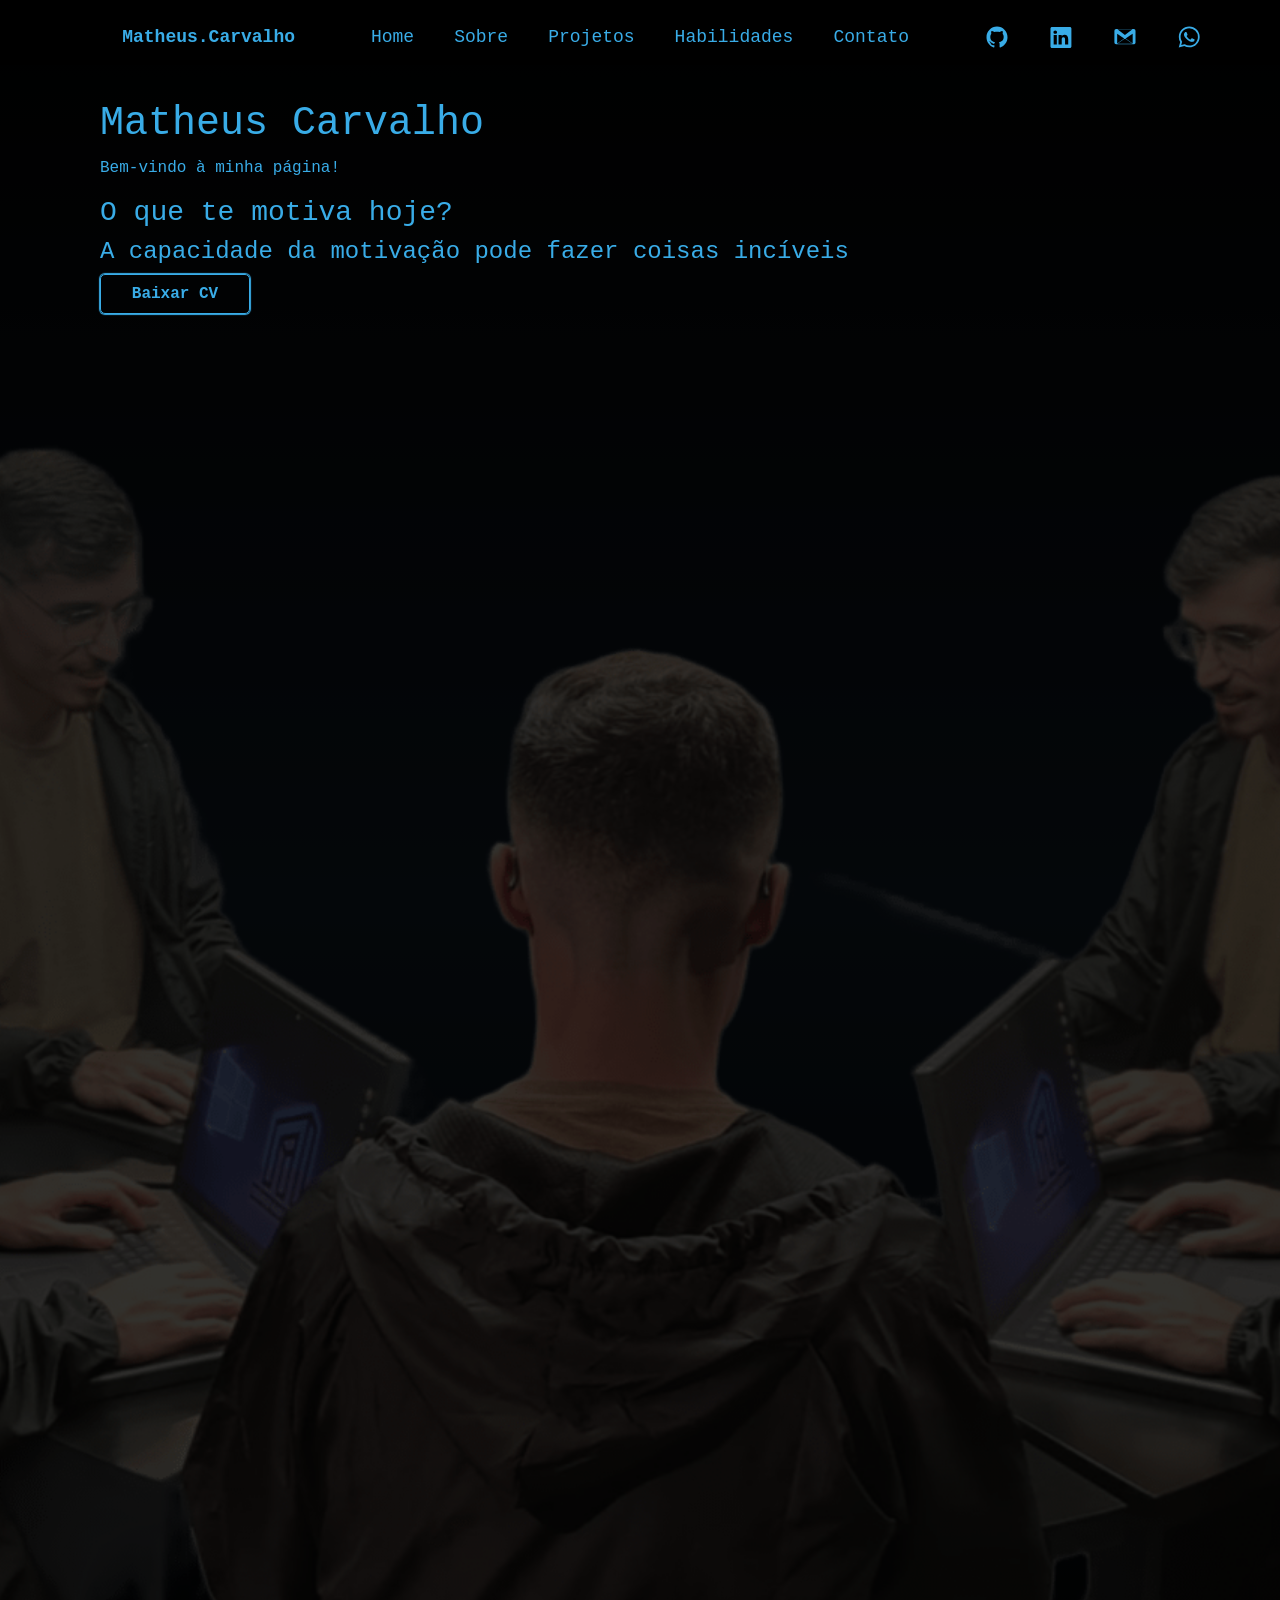
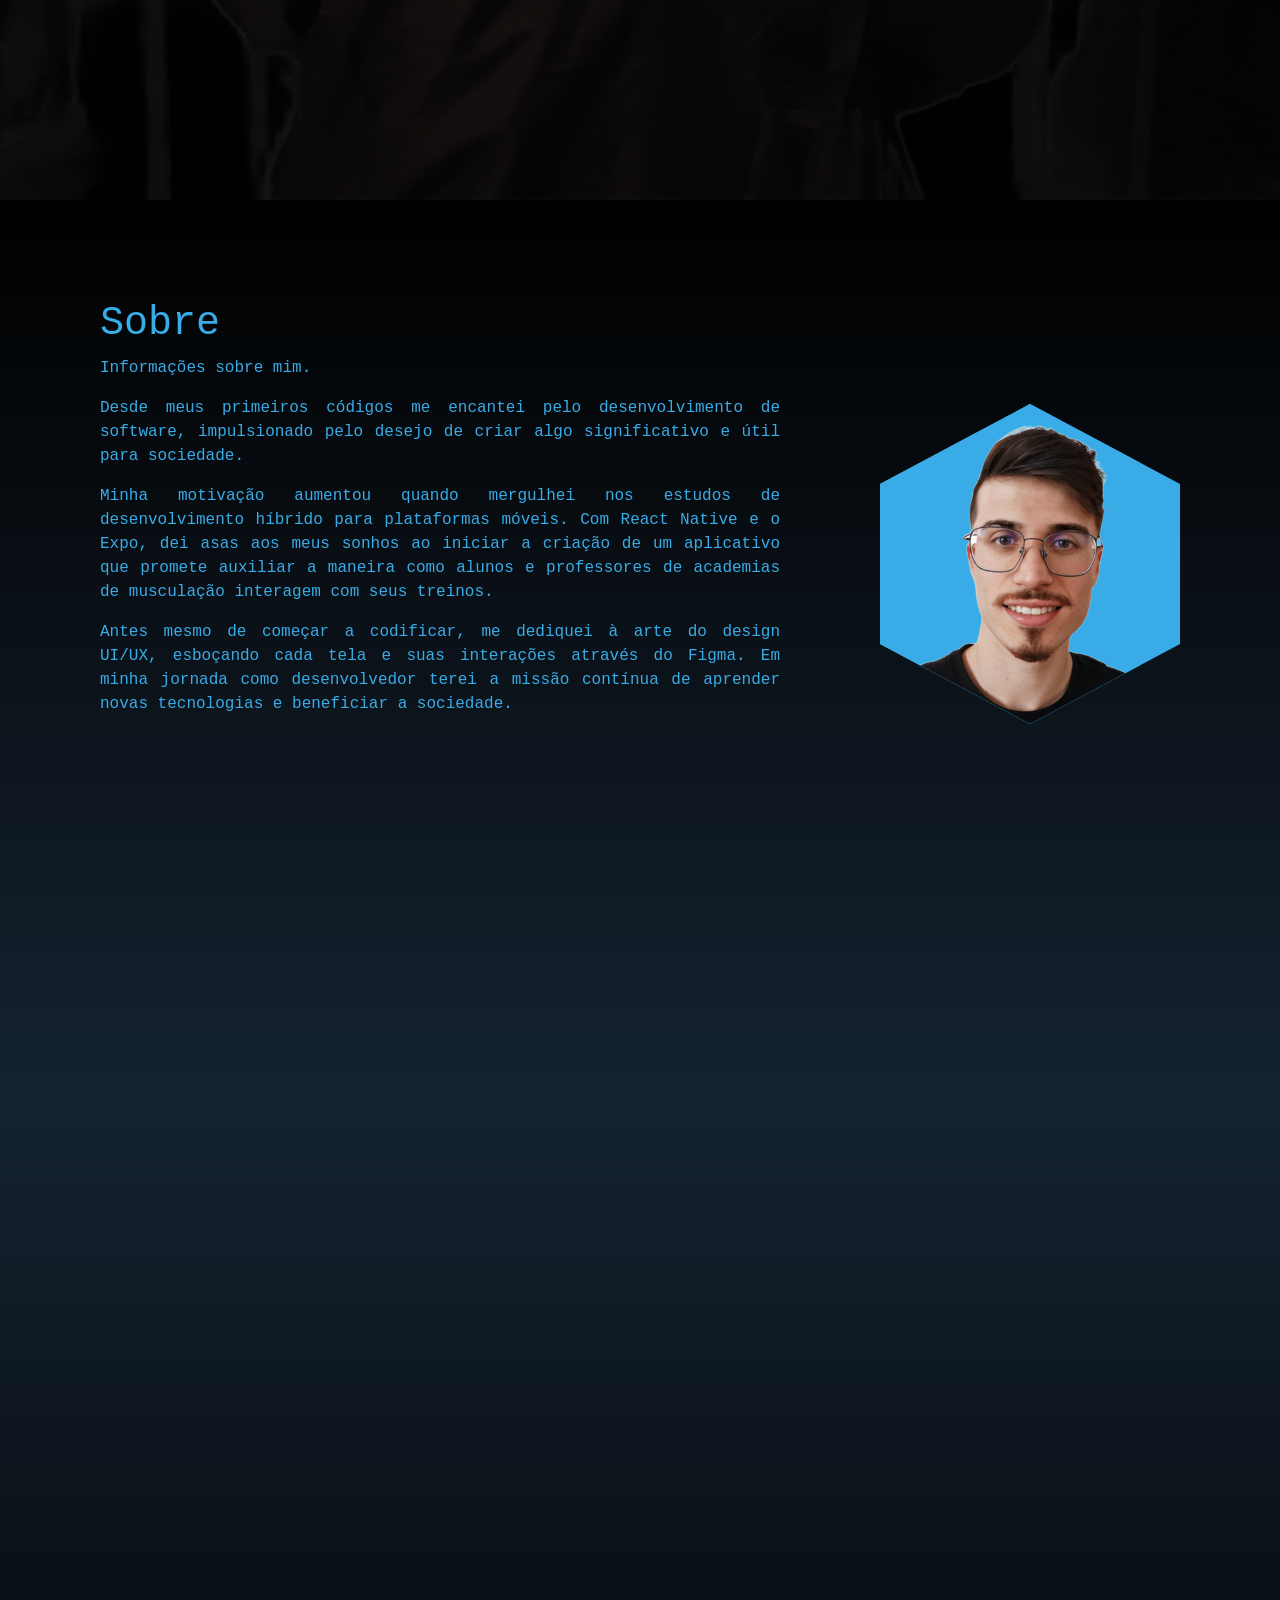
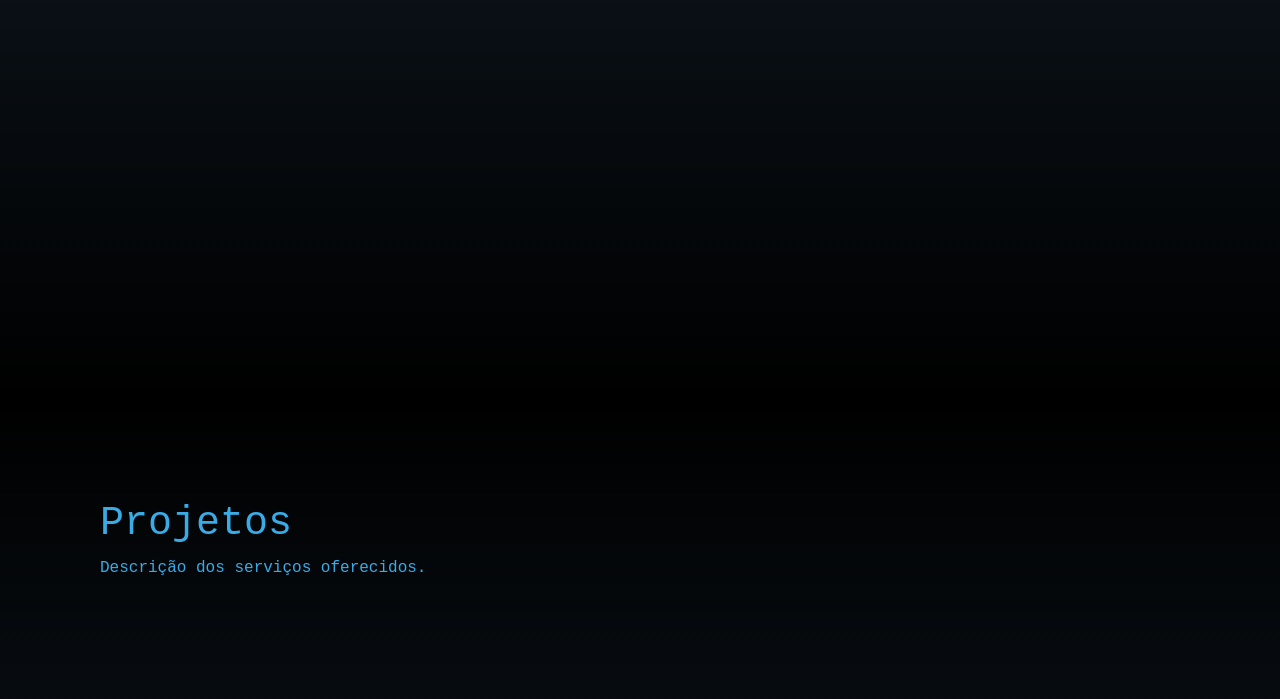
<file: index.html>
<!DOCTYPE html>
<html lang="pt-br">
<head>
    <meta charset="UTF-8">
    <meta name="viewport" content="width=device-width, initial-scale=1.0">
    <title>Matheus Carvalho</title>
    <link href="https://cdn.jsdelivr.net/npm/bootstrap@5.3.3/dist/css/bootstrap.min.css" rel="stylesheet" integrity="sha384-QWTKZyjpPEjISv5WaRU9OFeRpok6YctnYmDr5pNlyT2bRjXh0JMhjY6hW+ALEwIH" crossorigin="anonymous">
    <link rel="stylesheet" href="./src/styles.css">
</head>
<body>
    <nav id="navbar">
        <div class="topo">
            <div class="menu-hamburger">
                <ul>
                    <li id="li-hamburger"><button id="button-hamburger" onclick="mostraMenu()"><img src="./assets/menu_hamburger_icon.svg" alt="menu" class="hamburger"></button></li>
                </ul>
            </div>
            <div class="logo">
                <ul>
                    <li><a href="#home" class="nome">Matheus.Carvalho</a></li>
                </ul>
            </div>
            <div id="menu">
                <ul>
                    <li><a href="#home">Home</a></li>
                    <li><a href="#sobre">Sobre</a></li>
                    <li><a href="#projetos">Projetos</a></li>
                    <li><a href="#habilidades">Habilidades</a></li>
                    <li><a href="#contato">Contato</a></li>
                </ul>
            </div>
            <div id="sociais">
                <ul>
                    <li><a href="https://github.com/Matheus-BRC"><img src="./assets/github_icon.svg" alt="github" class="github"></a></li>
                    <li><a href="https://www.linkedin.com/in/matheus-carvalho-4013941a2/"><img src="./assets/linkedin_icon.svg" alt="linkedin" class="linkedin"></a></li>
                    <li><a href="mailto:matheusbatista327@gmail.com"><img src="./assets/gmail_icon.svg" alt="gmail" class="gmail"></a></li>
                    <li><a href="https://wa.me/5511964730352"><img src="./assets/whatsapp_icon.svg" alt="whatsapp" class="whatsapp"></a></li>
                </ul>
            </div>
            <div class="foto">
                <ul>
                    <li id="li-foto"><a href="#contato"><img src="./assets/Perfil.png" alt="Matheus Carvalho" class="foto-perfil"></a></li>
                </ul>
            </div>
        </div>
        <div id="menu-suspenso" class="menu-suspenso">
            <ul>
                <li><a href="#home">Home</a></li>
                <li><a href="#sobre">Sobre</a></li>
                <li><a href="#projetos">Projetos</a></li>
                <li><a href="#habilidades">Habilidades</a></li>
                <li><a href="#contato">Contato</a></li>
            </ul>
        </div>
    </nav>

    <section id="home">
        <h1>Matheus Carvalho</h1>
        <p>Bem-vindo à minha página!</p>
        <div>
            <h3>O que te motiva hoje?</h3>
            <h4>A capacidade da motivação pode fazer coisas incíveis</h4>
            <button class="download">Baixar CV</button>
        </div>
    </section>

    <section id="sobre">
        <h1>Sobre</h1>
        <p>Informações sobre mim.</p>
        <div class="container-sobre">
            <div class="texto">
                <p>Desde meus primeiros códigos me encantei pelo desenvolvimento de software, impulsionado pelo desejo de criar algo significativo e útil para sociedade.</p>
                <p>Minha motivação aumentou quando mergulhei nos estudos de desenvolvimento híbrido para plataformas móveis. Com React Native e o Expo, dei asas aos meus sonhos ao iniciar a criação de um aplicativo que promete auxiliar a maneira como alunos e professores de academias de musculação interagem com seus treinos.</p>
                <p>Antes mesmo de começar a codificar, me dediquei à arte do design UI/UX, esboçando cada tela e suas interações através do Figma. Em minha jornada como desenvolvedor terei a missão contínua de aprender novas tecnologias e beneficiar a sociedade.</p>
            </div>
            <div class="hexagon">
                 <div class="imagem">
                     <img src="./assets/Perfil1.png" alt="" class="capa">
                 </div>
             </div>
         </div>
    </section>

    <section id="projetos">
        <h1>Projetos</h1>
        <p>Descrição dos serviços oferecidos.</p>
    </section>

    <section id="habilidades">
        <h1>Habilidades</h1>
        <p>Informações sobre a empresa.</p>
        
    </section>

    <footer class="footer">
        <section id="contato">
            <div class="footer-contato">
                <div class="footer-nome">
                    <h1>Matheus.Carvalho</h1>
                    <p>Entre em contato</p>
                </div>
                <ul>
                    <li><a href="https://github.com/Matheus-BRC"><img src="./assets/github_icon.svg" alt="github" class="github"><span>github.com/Matheus-BRC</span></a></li>
                    <li><a href="https://www.linkedin.com/in/matheus-carvalho-4013941a2/"><img src="./assets/linkedin_icon.svg" alt="linkedin" class="linkedin"><span>linkedin.com/in/matheus-carvalho-4013941a2/</span></a></li>
                    <li><a href="mailto:matheusbatista327@gmail.com"><img src="./assets/gmail_icon.svg" alt="gmail" class="gmail"><span>matheusbatista327@gmail.com</span></a></li>
                    <li><a href="https://wa.me/5511964730352"><img src="./assets/whatsapp_icon.svg" alt="whatsapp" class="whatsapp"><span>11 964730352</span></a></li>
                </ul>
            </div>
            <div class="copyright">
                <p>© Matheus.Carvalho 2024</p>
            </div>
        </section>
    </footer>

    <script src="https://cdn.jsdelivr.net/npm/bootstrap@5.3.3/dist/js/bootstrap.bundle.min.js" integrity="sha384-YvpcrYf0tY3lHB60NNkmXc5s9fDVZLESaAA55NDzOxhy9GkcIdslK1eN7N6jIeHz" crossorigin="anonymous"></script>
    <script src="./src/scripts.js"></script>
</body>
</html>
</file>
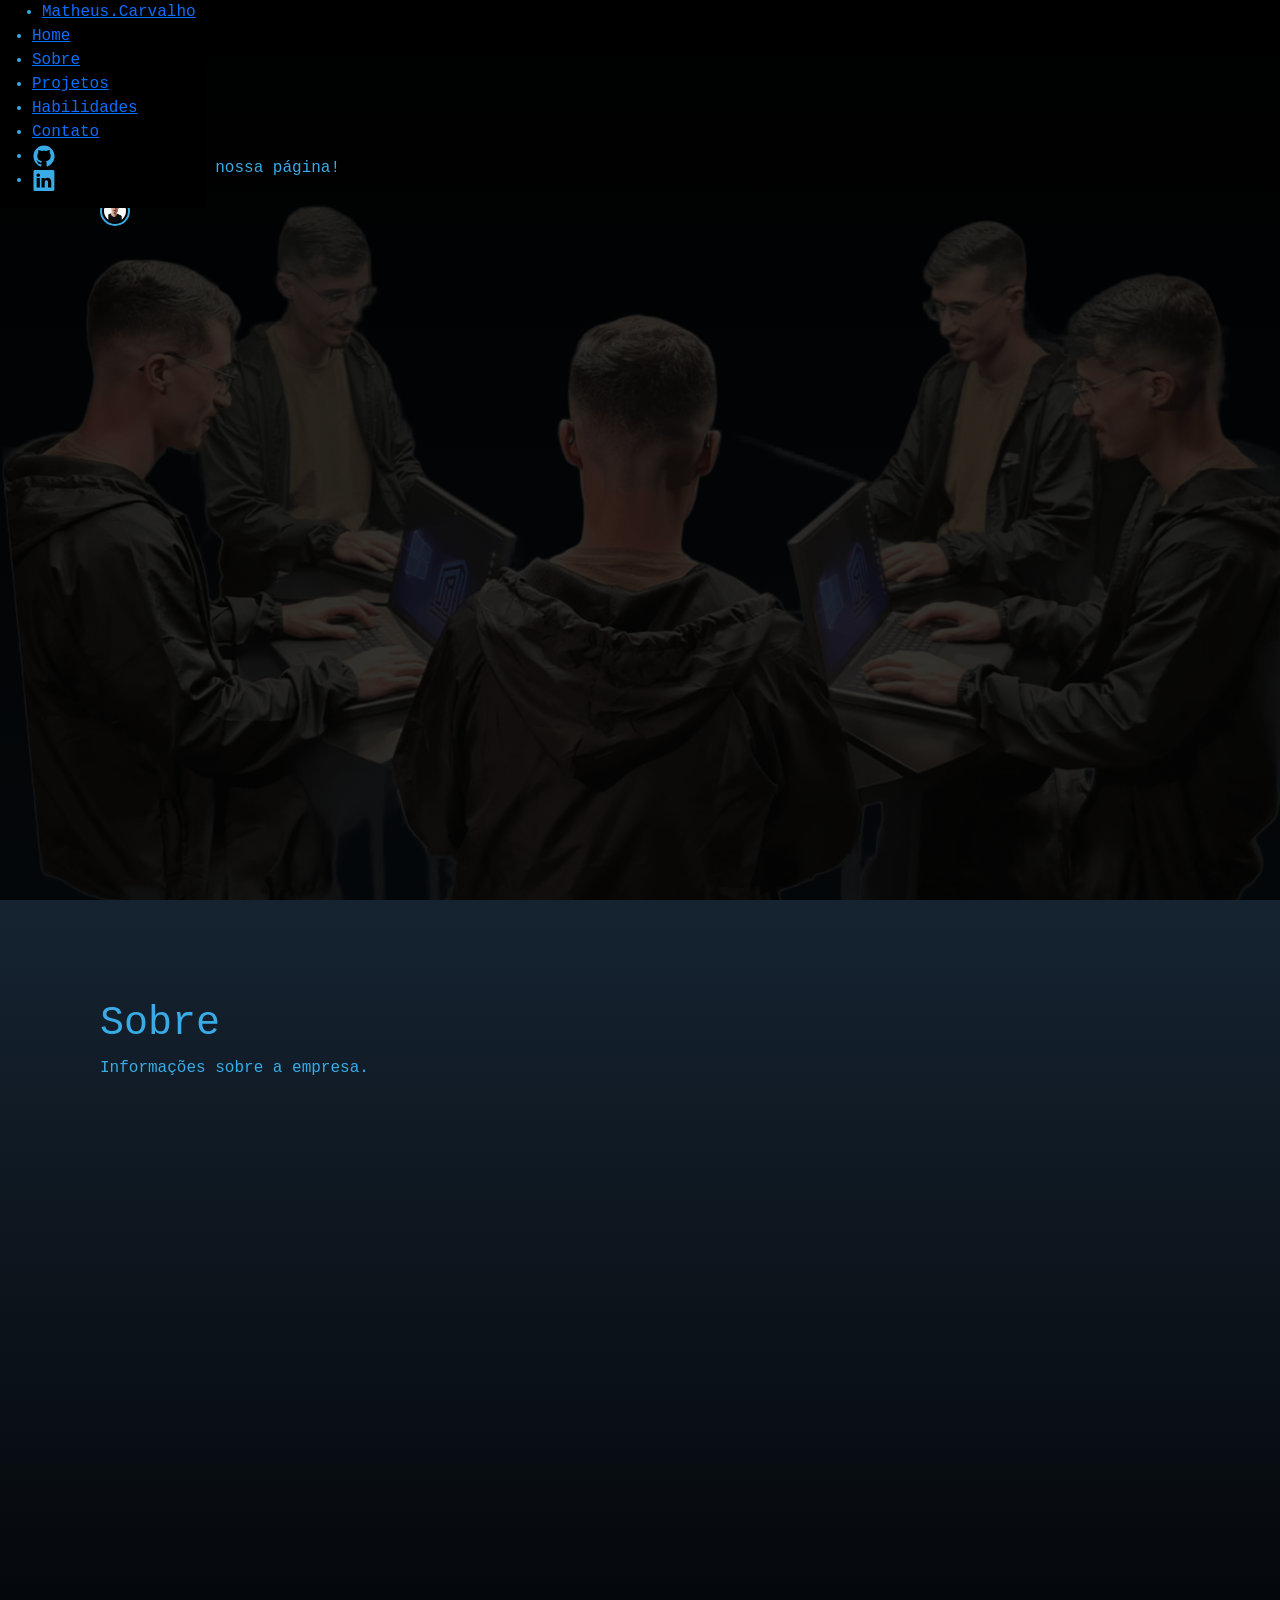
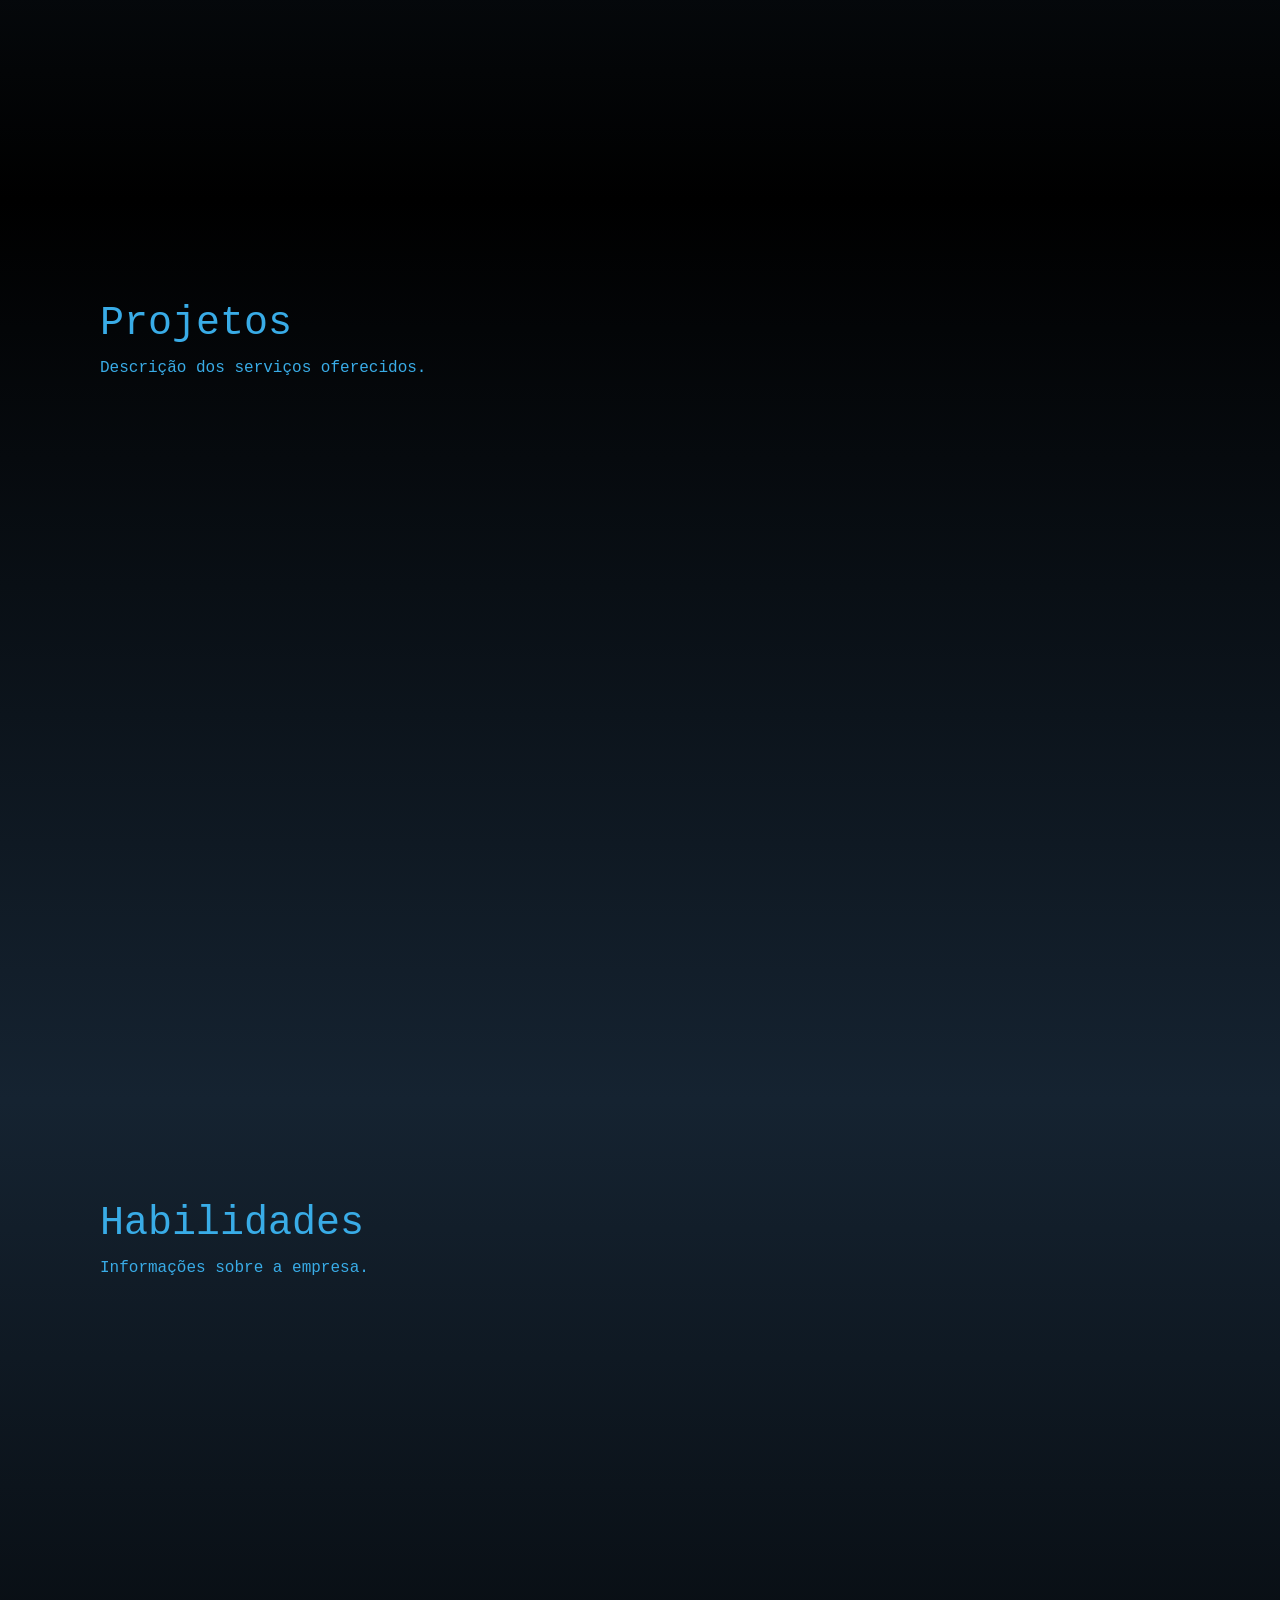
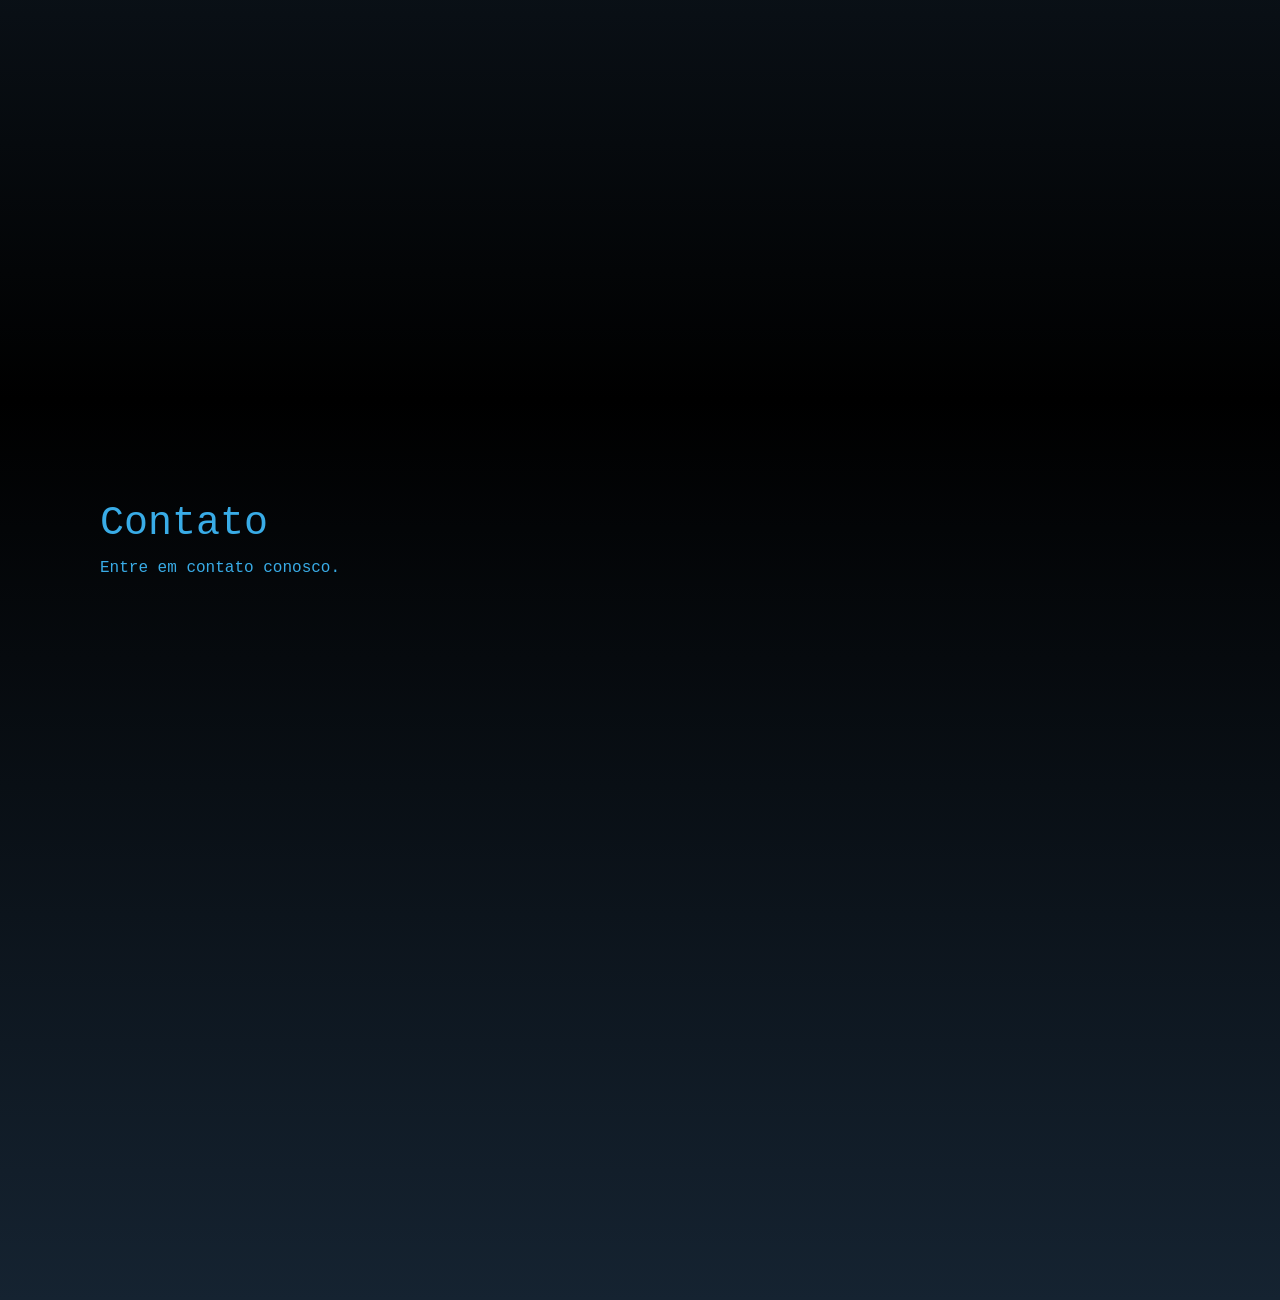
<file: src/index.html>
<!DOCTYPE html>
<html lang="pt-br">
<head>
    <meta charset="UTF-8">
    <meta name="viewport" content="width=device-width, initial-scale=1.0">
    <title>Matheus Carvalho</title>
    <link href="https://cdn.jsdelivr.net/npm/bootstrap@5.3.3/dist/css/bootstrap.min.css" rel="stylesheet" integrity="sha384-QWTKZyjpPEjISv5WaRU9OFeRpok6YctnYmDr5pNlyT2bRjXh0JMhjY6hW+ALEwIH" crossorigin="anonymous">
    <link rel="stylesheet" href="styles.css">
</head>
<body>
    <nav id="navbar">
        <ul>
            <div class="logo">
                <li><a href="">Matheus.Carvalho</a></li>
            </div>
            <div class="menu">
                <li><a href="#home">Home</a></li>
                <li><a href="#sobre">Sobre</a></li>
                <li><a href="#projetos">Projetos</a></li>
                <li><a href="#habilidades">Habilidades</a></li>
                <li><a href="#contato">Contato</a></li>
            </div>
            <div class="contato">
                <li><a href="https://github.com/Matheus-BRC"><img src="../assets/github_icon.svg" alt="" class="github"></a></li>
                <li><a href="https://www.linkedin.com/in/matheus-carvalho-4013941a2/"><img src="../assets/linkedin_icon.svg" alt="" class="linkedin"></a></li>
            </div>
        </ul>
    </nav>

    <section id="home">
        <h1>Home</h1>
        <p>Bem-vindo à nossa página!</p>
        <img src="../assets/Perfil.png" alt="Matheus Carvalho" class="foto-perfil">
    </section>

    <section id="sobre">
        <h1>Sobre</h1>
        <p>Informações sobre a empresa.</p>
    </section>

    <section id="projetos">
        <h1>Projetos</h1>
        <p>Descrição dos serviços oferecidos.</p>
    </section>

    <section id="habilidades">
        <h1>Habilidades</h1>
        <p>Informações sobre a empresa.</p>
    </section>

    <section id="contato">
        <h1>Contato</h1>
        <p>Entre em contato conosco.</p>
    </section>

    <script src="https://cdn.jsdelivr.net/npm/bootstrap@5.3.3/dist/js/bootstrap.bundle.min.js" integrity="sha384-YvpcrYf0tY3lHB60NNkmXc5s9fDVZLESaAA55NDzOxhy9GkcIdslK1eN7N6jIeHz" crossorigin="anonymous"></script>
    <script src="scripts.js"></script>
</body>
</html>
</file>
<file: src/styles.css>
body, html {
    height: 100%;
    width: 100%;
    margin: 0;
    padding: 0;
    font-family: monospace;
    font-size: 16px;
    text-align: justify;
    background-color: black;
    color: #39ace7;
    background: repeating-linear-gradient(to bottom, black, #152331, black);
    transition: background-color 0.3s, color 0.3s;
    background-size: 100% 200%; /* Ajusta a altura do gradiente repetido */
}

#navbar {
    position: fixed;
    z-index: 1000; /* Fica sempre por cima dos outros elementos */
}

#navbar .topo {
    display: flex;
    justify-content: space-between;
    position: fixed;
    top: 0;
    width: 100%;
    font-size: 18px;
    background-color: black;
    padding-top: 10px;
}

#navbar .topo ul {
    list-style-type: none;
    margin: 0;
    padding: 0;
    display: flex;
}

#navbar .topo ul li a, #navbar ul li button{
    color: #39ace7; /* #0784b5; */
    text-decoration: none;
    padding: 14px 20px;
    display: block;
    background-color: transparent;
    border: none;
}

#navbar .topo ul li a:hover, #navbar ul li button:hover {
    background-color: #152331;
    margin-top: 5px;
    padding: 10px 20px;
    border-radius: 5px;
}

#menu ul li {
    margin: 0 15px;
}

.logo, #menu, #sociais, .menu-hamburger, .foto {
    display: flex;
    margin: 0 10px;
}

.menu-hamburger, .foto {
    display: none;
    /* background-color: yellow; */
}

.logo {
    flex: 1;
    justify-content: end;
    /* background-color: red; */
}

#menu {
    flex: 2;
    justify-content: center;
    /* background-color: yellow; */
}

#sociais {
    flex: 1;
    display: flex;
    /* justify-content: center; */
    /* background-color: green; */
}

.nome{
    font-weight: bold;
}

.github, .linkedin, .gmail, .whatsapp, .hamburger {
    width: 24px;
}

.foto-perfil{
    width: 30px;
    border-radius: 50%; /* Faz a imagem redonda */
    object-fit: cover; /* Garante que a imagem se ajuste bem no círculo */
    padding: 2px;
    border: #39ace7 solid 2px;
}

.menu-suspenso {
    display: none;
}

.menu-suspenso.show {
    display: flex;
    justify-content: space-between;
    position: fixed;
    top: 68px;
    width: 100%;
    font-size: 18px;
    background-color: black;
    padding-top: 10px;
    justify-content: center;
    align-items: center;
    border: solid 1px #39ace7;
}

.menu-suspenso.show ul {
    list-style-type: none;
}

.menu-suspenso.show ul li {
    
}

.menu-suspenso.show ul li a {
    text-decoration: none;
    color: #39ace7;
}

section {
    padding: 100px;
    height: 100vh;
    box-sizing: border-box;
}

#home {
    position: relative;
    background-image: url('../assets/Five1.png');
    background-size: cover;
    background-position: center;
    background-repeat: no-repeat; /* Evita a repetição da imagem */
    height: 100vh; /* Altura da sessão */
}

#home::before {
    content: "";
    position: absolute;
    top: 0;
    left: 0;
    right: 0;
    bottom: 0;
    background-color: rgba(0, 0, 0, 0.8); /* Escurecimento com 50% de opacidade */
    z-index: 1; /* Coloca a sobreposição acima da imagem */
}

#home * {
    position: relative;
    z-index: 2; /* Garante que o conteúdo esteja acima da sobreposição */
}

.download {
    width: 150px;
    height: 40px;
    background-color: transparent;
    color: #39ace7;
    font-weight: bold;
    border: solid 1px #39ace7;
    border-radius: 5px;
    box-shadow: 0 0 1px 1px #39ace7;
}

.container-sobre {
    display: flex;
    justify-content: space-between;
    align-items: center;
}

.texto {
    flex: 1;
    margin-right: 100px;
}

.hexagon {
    background-color: #39ace7;
    clip-path: polygon(50% 0%, 100% 25%, 100% 75%, 50% 100%, 0% 75%, 0% 25%);
    width: 300px;
    height: 320px;
}

.imagem {
    position:relative;
    left: -40px;
    background-color: #39ace7;
    object-fit: cover; /* Garante que a imagem se ajuste bem no círculo */
}

.capa{
    width: 400px;
}

footer {
    text-align: center;
    border-top: solid 1px #39ace7;
    background-color: black;
}

footer section {
    height: 0;
    padding: 0;
    margin: 20px 0;
    box-sizing: border-box;
}

.footer-contato {
    display: flex;
    align-items: center;
    justify-content: center;
    flex-direction: row;
}

footer section ul {
    list-style-type: none;
    margin: 0 20px;
    padding: 0;
    text-align: left;
}

footer section ul li {
    margin: 20px;
}

footer section ul li a{
    text-decoration: none;
    color: #39ace7;
}

footer section ul li a span{
    margin-left: 10px;
}

.copyright {
    padding: 20px;
}
</file>
